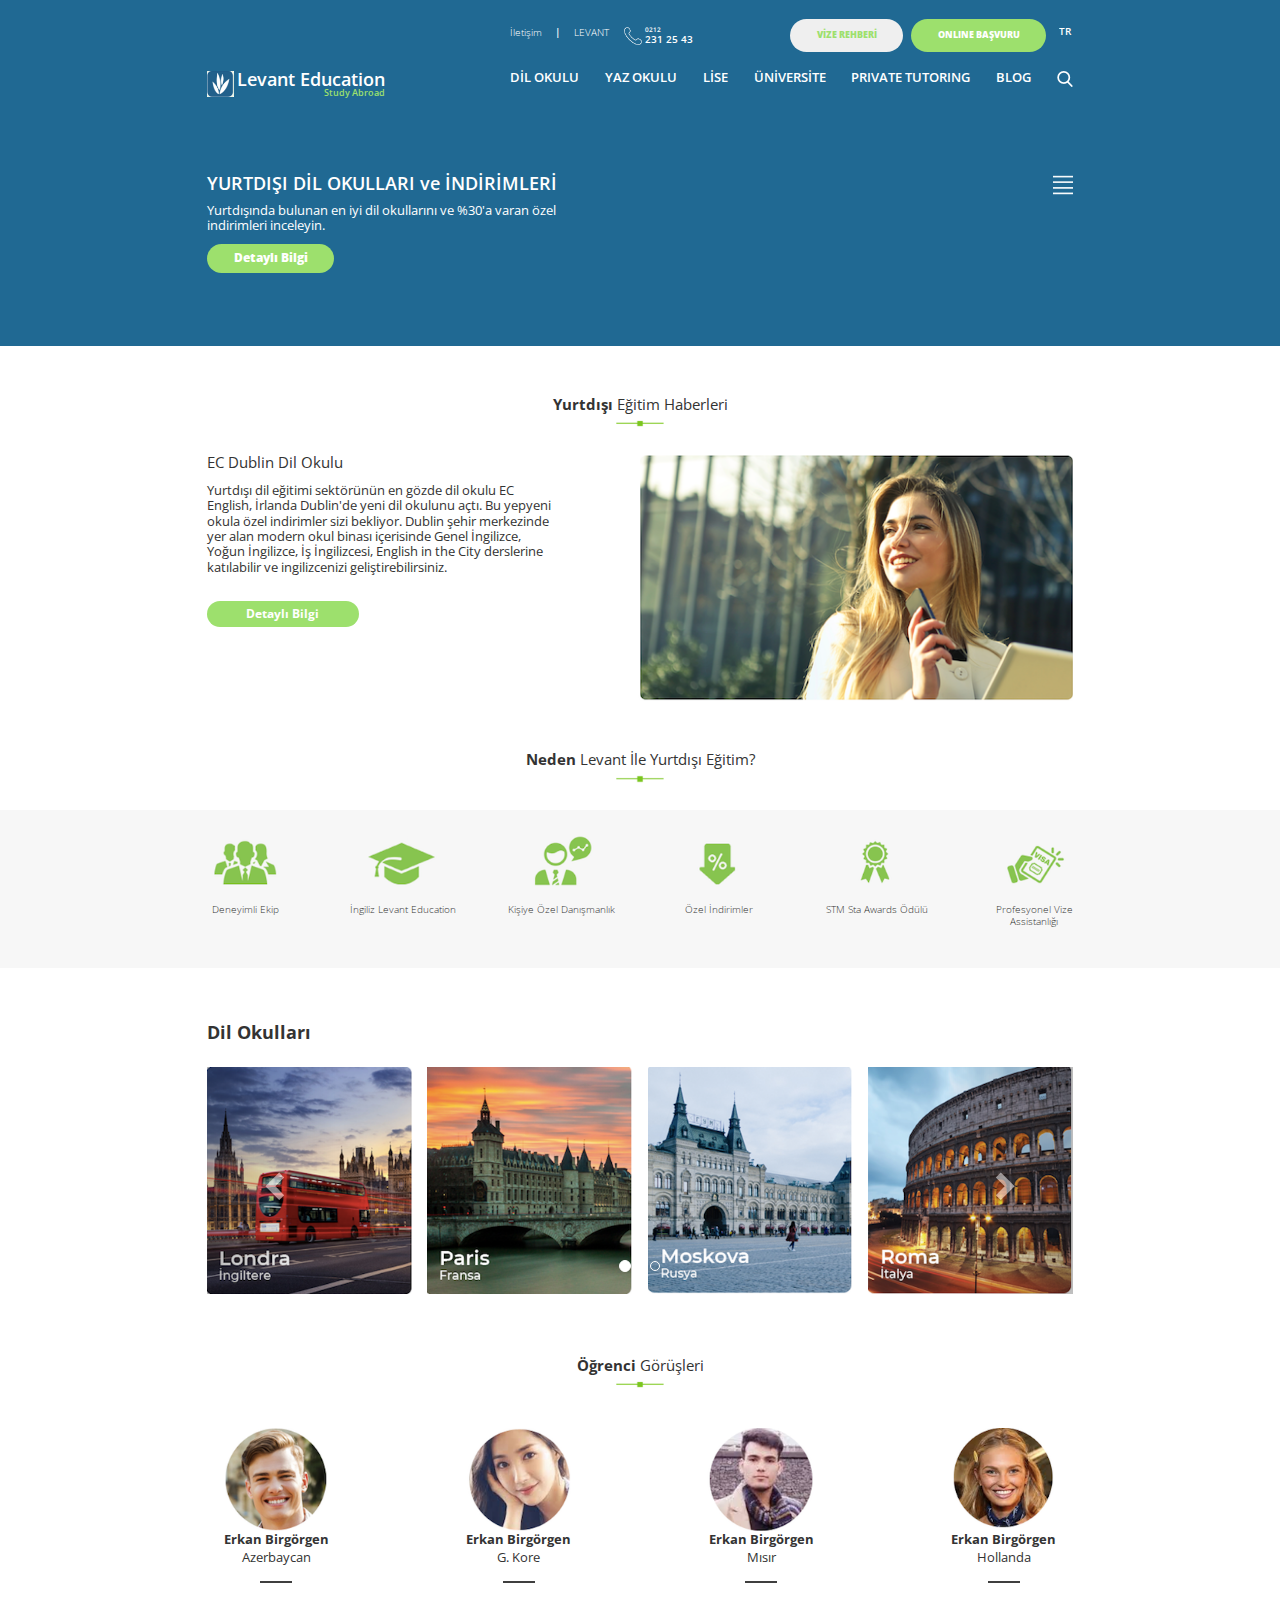
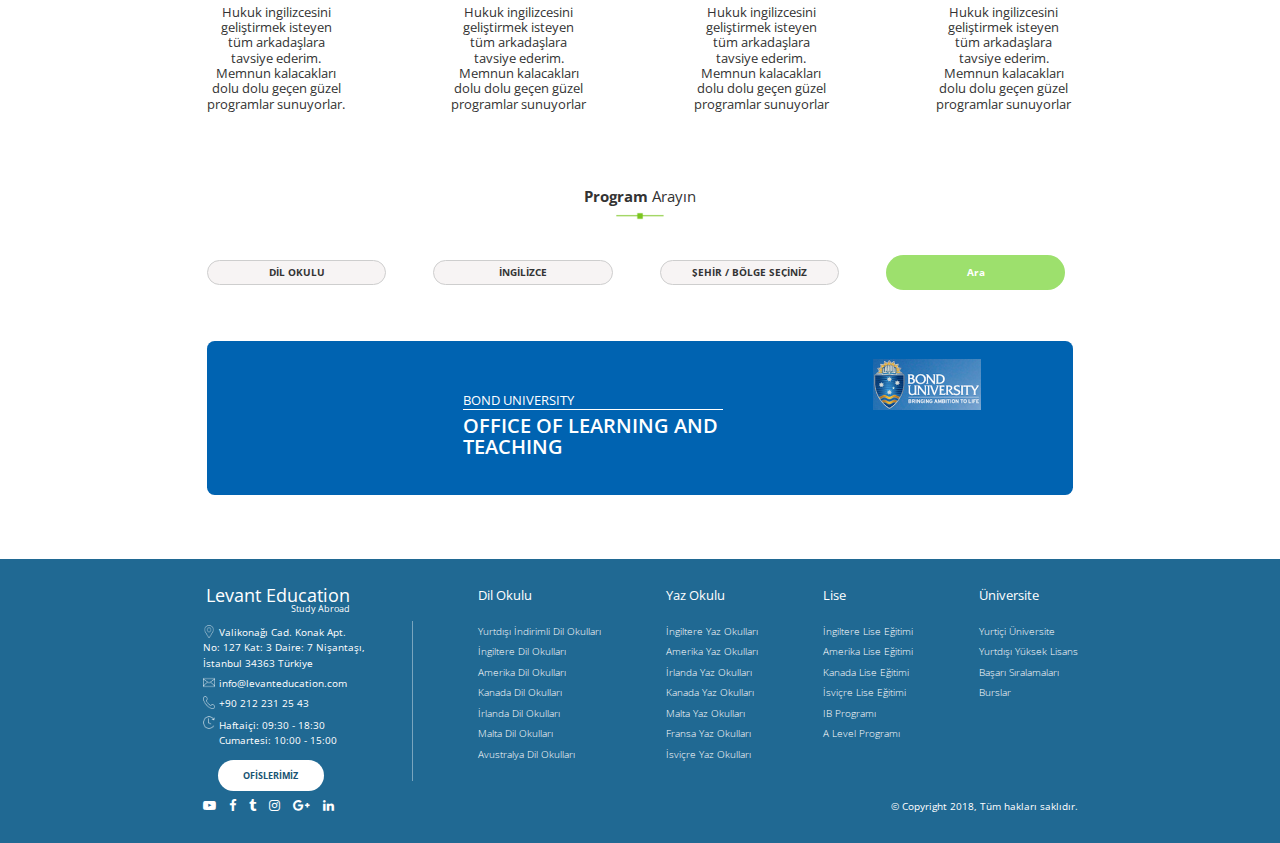
<file: index.html>
<!DOCTYPE html>
<html>
  <head>
    <meta charset="utf-8">
    <meta name="viewport" content="width=device-width, initial-scale=1.0">
    <title>Levant Education / Anasayfa </title>
    <link rel="stylesheet" href="https://maxcdn.bootstrapcdn.com/bootstrap/3.3.7/css/bootstrap.min.css" integrity="sha384-BVYiiSIFeK1dGmJRAkycuHAHRg32OmUcww7on3RYdg4Va+PmSTsz/K68vbdEjh4u" crossorigin="anonymous">
    <link href="css/reset.css" type="text/css" rel="stylesheet">
    <link  rel="stylesheet" type="text/css" href="css/style.css">
    <link href="https://stackpath.bootstrapcdn.com/font-awesome/4.7.0/css/font-awesome.min.css" rel="stylesheet" integrity="sha384-wvfXpqpZZVQGK6TAh5PVlGOfQNHSoD2xbE+QkPxCAFlNEevoEH3Sl0sibVcOQVnN" crossorigin="anonymous">
    <link rel="stylesheet" href="https://cdnjs.cloudflare.com/ajax/libs/font-awesome/4.7.0/css/font-awesome.min.css">
    <link href="https://fonts.googleapis.com/css?family=Open+Sans:300,600,700" rel="stylesheet">
    <script src="https://stackpath.bootstrapcdn.com/bootstrap/4.1.1/js/bootstrap.min.js"></script>
  </head>
  <body>
    <header>
      <div class="container" style="margin: 0 auto; width:70%;">
        <div class="flex-row">
          <div class="top-menu">
            <div></div>
            <div class="menu-container" style="width:65%;">
              <div class="left-menu">
                <a href="iletisim.html">İletişim</a>
                <p>|</p>
                <div class="dropdown">
                  <div class="dropbtn">
                    <a href="#">LEVANT</a>
                  </div>
                  <div id="mini-menu" class="dropdown-content" style="width:36vw;">
                    <div class="mini-flex">
                      <div class="left-minimenu">
                        <a href="hakkimizda.html">HAKKIMIZDA / EKİBİMİZ</a>
                        <!-- <a href="#">EKİBİMİZ</a> -->
                      </div>
                      <div class="right-minimenu">
                        <p>SERVİSLERİMİZ</p>
                        <a href="servislerimiz-1.html">Dünyanın En İyi Üniversitelerine Başvuru Servisi</a>
                        <a href="servislerimiz-2.html">Yurtdışı Tıp Fakültesi Başvuru Servisi</a>
                        <a href="servislerimiz-3.html">Ücretsiz Yurtdışı Üniversite Başvuru Servisi</a>
                        <a href="servislerimiz-4.html">Ücretsiz Yurtdışı Yüksek Lisans Başvuru Servisi</a>
                        <a href="servislerimiz-5.html">Ücretsiz Yurtdışı Eğitim Danışmanlığı</a>
                        <a href="servislerimiz-6.html">YLSY MEB Bursu ile Yurtdışına Giden Öğrencilere Özel Servis</a>
                        <a href="servislerimiz-7.html">Özel Dersler</a>
                      </div>
                    </div>
                  </div>
                </div>
                <div class="phone">
                  <img src="images/phone-call.png"  height="18px;">
                  <div class="number">
                    <p id="area-code">0212</p>
                    <p>231 25 43</p>
                  </div>
                </div>
              </div>
              <div class="right-menu">
                <button type="button" id="white-btn" class="btn">VİZE REHBERİ</button>
                <button type="button" class="btn green-btn">ONLINE BAŞVURU</button>
                <div class="language-dropdown">
                  <select>
                    <option value="TR" href="#">TR</option>
                    <option value="EN" href="#">EN</option>
                    <option value="FA" href="#">FA</option>
                    <option value="AZ" href="#">AZ</option>
                  </select>
                </div>
              </div>
            </div>
          </div>
          <div class="bottom-menu">
            <div class="company">
              <img id ="logo" src="images/logo.png" alt="The logo" style = "height:2rem;">
              <div class="company-name">
                <p>Levant Education</p>
                <p class="bottom-line">Study Abroad</p>
              </div>
            </div>
            <div class="main-menu" style="width:65%;">
              <a href="#">DİL OKULU</a>
              <a href="#">YAZ OKULU</a>
              <a href="#">LİSE</a>
              <a href="#">ÜNİVERSİTE</a>
              <a href="#">PRIVATE TUTORING</a>
              <a href="#">BLOG</a>
              <img src="images/search.png">
            </div>
          </div>
        </div>
        <div class="flex-column">
          <div class="flex-column-behind" >
            <div class="header-info">
              <h3>YURTDIŞI DİL OKULLARI ve İNDİRİMLERİ</h3>
              <p>Yurtdışında bulunan en iyi dil okullarını ve %30'a varan özel indirimleri inceleyin.</p>
              <button class="btn green-btn">Detaylı Bilgi</button>
            </div>
            <div></div>
          </div>
          <div class="flex-column-front">
            <div></div>
            <!-- main dropdown menu -->
            <div class="dropdown">
              <div class="dropbtn">
                <img src="images/menu.png" style="width:2vw;">
              </div>
              <div class="dropdown-content" style="width:100vw;">
                <div class="dropdown-container">
                  <div class="dropdown-column">
                    <div class="dropdown-title">
                      <img src="images/Screen Shot 2018-06-07 at 15.33.15.png" style="height:1rem;">
                      <h3>YURTDIŞI ÜNİVERSİTELER</h3>
                    </div>
                    <a href="#">İngiltere</a>
                    <a href="#">Kanada</a>
                    <a href="#">Amerika</a>
                    <a href="#">İrlanda</a>
                    <a href="#">Hollanda</a>
                    <a href="#">Almanya</a>
                    <a href="#">Üniversite Hazırlık Programları</a>
                    <a href="#">Foundation Programları</a>
                    <a href="#">A Level Programları</a>
                    <a href="#">Pathway Programları</a>
                    <a href="#">Ücretsiz Üniversite Başvuru Servisi</a>
                    <a href="#">En İyi Üniversitelere Başvuru Servisi (EPA)</a>
                    <a href="#">Tıp Fakültesi Başvuru Servisi</a>
                  </div>
                  <div class="dropdown-column">
                    <div class="dropdown-title">
                      <img src="images/Screen Shot 2018-06-07 at 15.33.24.png" style="height:1rem;">
                      <h3>YURTDIŞI YÜKSEK LİSANS</h3>
                    </div>
                    <a href="#">İngiltere</a>
                    <a href="#">Kanada</a>
                    <a href="#">İrlanda</a>
                    <a href="#">Almanya</a>
                    <a href="#">Hollanda</a>
                    <a href="#">Pre Master Programları</a>
                    <a href="#">Ücretsiz Yüksek Lisans Başvuru Servisi</a>
                  </div>
                  <div class="dropdown-column">
                    <div class="dropdown-title">
                      <img src="images/Screen Shot 2018-06-07 at 15.33.33.png" style="height:1rem;">
                      <h3>BAŞARI SIRALAMALARI</h3>
                    </div>
                    <a href="#">İngiltere'nin En İyi Üniversiteleri</a>
                    <a href="#">Amerika'nın En İyi Üniversiteleri</a>
                    <a href="#">Kanada'nın En İyi Üniversiteleri</a>
                    <a href="#">İrlanda'nın En İyi Üniversiteleri</a>
                    <a href="#">Dünyanın En İyi Üniversiteleri</a>
                  </div>
                  <div class="dropdown-column">
                    <div class="dropdown-title">
                      <img src="images/Screen Shot 2018-06-07 at 15.33.40.png" style="height:1rem;">
                      <h3>BURSLAR</h3>
                    </div>
                    <a href="#">Yurtdışı Üniversite Bursları</a>
                    <a href="#">Yurtdışı Yüksek Lisans Bursları</a>
                    <a href="#">Jean Monnet Bursu</a>
                    <a href="#">YLYS MEB Burslarına Özel Başvuru Servisi</a>
                  </div>
                </div>
              </div>
            </div>
          </div>
        </div>
      </div>
    </header>
    <div class="supportive" style="margin: 0 auto; width:70%;">
      <div class="mid-title">
        <h4><span style="font-weight:bold;">Yurtdışı</span> Eğitim Haberleri</h4>
        <img src="images/seperator.png" style="height:.6rem;">
      </div>
      <div class="flex-menu">
        <div style="width:40%;">
          <h4>EC Dublin Dil Okulu</h4>
          <p>Yurtdışı dil eğitimi sektörünün en gözde dil okulu EC English, İrlanda Dublin'de yeni dil okulunu açtı. Bu yepyeni okula özel indirimler sizi bekliyor. Dublin şehir merkezinde yer alan modern okul binası içerisinde Genel İngilizce, Yoğun İngilizce, İş İngilizcesi, English in the City derslerine katılabilir ve ingilizcenizi geliştirebilirsiniz.</p>
          <button class="btn green-btn">Detaylı Bilgi</button>
        </div>
        <img src="images/girl-supportive.png" style="width:34vw;">
      </div>
      <div class="mid-title">
        <h4><span style="font-weight:bold;">Neden</span> Levant İle Yurtdışı Eğitim?</h4>
        <img src="images/seperator.png" style="height:.6rem;">
      </div>
    </div>
    <div class="jumbotron">
      <div class="flex-content" style="margin: 0 auto; width:70%;">
        <div class="jumbotron-img" style="width:12%;">
          <img src="images/team.png" style="height:4rem;">
          <p>Deneyimli Ekip</p>
        </div>
        <div class="jumbotron-img" style="width:12%;">
          <img src="images/education.png" style="height:4rem;">
          <p>İngiliz Levant Education</p>
        </div>
        <div class="jumbotron-img" style="width:12%;">
          <img src="images/consultancy.png" style="height:4rem;">
          <p>Kişiye Özel Danışmanlık</p>
        </div>
        <div class="jumbotron-img" style="width:12%;">
          <img src="images/discounts.png" style="height:4rem;">
          <p>Özel İndirimler</p>
        </div>
        <div class="jumbotron-img" style="width:12%;">
          <img src="images/awards.png" style="height:4rem;">
          <p>STM Sta Awards Ödülü</p>
        </div>
        <div class="jumbotron-img" style="width:12%;">
          <img src="images/visa-assistance.png" style="height:4rem;">
          <p>Profesyonel Vize Assistanlığı</p>
        </div>
      </div>
    </div>
    <div class="supportive" style="margin: 0 auto; width:70%;">
      <h3>Dil Okulları</h3>
      <!-- Carousel Section -->
      <div id="myCarousel" class="carousel slide" data-ride="carousel">
        <!-- Indicators -->
        <ol class="carousel-indicators">
          <li data-target="#myCarousel" data-slide-to="0" class="active"></li>
          <li data-target="#myCarousel" data-slide-to="1"></li>
          <li data-target="#myCarousel" data-slide-to="2"></li>
        </ol>
  <!-- Wrapper for slides -->
        <div class="carousel-inner" role="listbox">
          <div class="item active">
            <div class="slide-item">
              <img src="images/londra.png" class="rounded img-fluid">
              <img src="images/paris.png" class="rounded img-fluid">
              <img src="images/moskova.png" class="rounded img-fluid">
              <img src="images/roma.png" class="rounded img-fluid">
            </div>
          </div>
          <div class="item">
            <div class="slide-item">
              <img src="images/paris.png" class="rounded img-fluid">
              <img src="images/londra.png" class="rounded img-fluid">
              <img src="images/moskova.png" class="rounded img-fluid">
              <img src="images/roma.png" class="rounded img-fluid">
            </div>
          </div>
          <div class="item">
            <div class="slide-item">
              <img src="images/moskova.png" class="rounded img-fluid">
              <img src="images/paris.png" class="rounded img-fluid">
              <img src="images/londra.png" class="rounded img-fluid">
              <img src="images/roma.png" class="rounded img-fluid">
            </div>
          </div>
        </div>

        <!-- Controls -->
        <a class="left carousel-control" href="#myCarousel" role="button" data-slide="prev">
    <span class="glyphicon glyphicon-chevron-left" aria-hidden="true"></span>
    <span class="sr-only">Previous</span>
</a>
<a class="right carousel-control" href="#carousel-example-generic" role="button" data-slide="next">
    <span class="glyphicon glyphicon-chevron-right" aria-hidden="true"></span>
    <span class="sr-only">Next</span>
</a>
      </div>

    </div>
    <div class="supportive" style="margin: 0 auto; width:70%;">
      <div class="mid-title">
        <h4><span style="font-weight:bold;">Öğrenci</span> Görüşleri</h4>
        <img src="images/seperator.png" style="height:.6rem;">
      </div>
      <div class="flex-content">
        <div class="student-img">
          <img src="images/Screen Shot 2018-06-12 at 16.49.37.png" style="height:8rem;">
          <div class="student-review">
            <span style="font-weight:bold;">Erkan Birgörgen</span>
            <p>Azerbaycan</p>
            <img src="images/substract.png">
            <p>Hukuk ingilizcesini geliştirmek isteyen tüm arkadaşlara tavsiye ederim. Memnun kalacakları dolu dolu geçen güzel programlar sunuyorlar.</p>
          </div>
        </div>
        <div class="student-img">
          <img src="images/Screen Shot 2018-06-12 at 16.49.50.png" style="height:8rem;">
          <div class="student-review">
            <span style="font-weight:bold;">Erkan Birgörgen</span>
            <p>G. Kore</p>
            <img src="images/substract.png">
            <p>Hukuk ingilizcesini geliştirmek isteyen tüm arkadaşlara tavsiye ederim. Memnun kalacakları dolu dolu geçen güzel programlar sunuyorlar</p>
          </div>
        </div>
        <div class="student-img">
          <img src="images/Screen Shot 2018-06-12 at 16.50.29.png" style="height:8rem;">
          <div class="student-review">
            <span style="font-weight:bold;">Erkan Birgörgen</span>
            <p>Mısır</p>
            <img src="images/substract.png">
            <p>Hukuk ingilizcesini geliştirmek isteyen tüm arkadaşlara tavsiye ederim. Memnun kalacakları dolu dolu geçen güzel programlar sunuyorlar</p>
          </div>
        </div>
        <div class="student-img">
          <img src="images/Screen Shot 2018-06-12 at 16.50.41.png" style="height:8rem;">
          <div class="student-review">
            <span style="font-weight:bold;">Erkan Birgörgen</span>
            <p>Hollanda</p>
            <img src="images/substract.png">
            <p>Hukuk ingilizcesini geliştirmek isteyen tüm arkadaşlara tavsiye ederim. Memnun kalacakları dolu dolu geçen güzel programlar sunuyorlar</p>
          </div>
        </div>
      </div>
      <div class="mid-title">
        <h4><span style="font-weight:bold;">Program</span> Arayın</h4>
        <img src="images/seperator.png" style="height:.6rem;">
      </div>

        <form>
        <select>
          <option value="DİL OKULU" href="#">DİL OKULU</option>
          <option value="YAZ OKULU" href="#">YAZ OKULU</option>
          <option value="LİSE" href="#">LİSE</option>
          <option value="ÜNİVERSİTE" href="#">ÜNİVERSİTE</option>
        </select>
        <select>
          <option value="İNGİLİZCE" href="#">İNGİLİZCE</option>
          <option value="FRANSIZCA" href="#">FRANSIZCA</option>
          <option value="İTALYANCA" href="#">İTALYANCA</option>
          <option value="ALMANCA" href="#">ALMANCA</option>
        </select>
        <select>
          <option value="" disabled selected>ŞEHİR / BÖLGE SEÇİNİZ</option>
          <option value="LONDRA" href="#">LONDRA</option>
          <option value="PARİS" href="#">PARİS</option>
          <option value="ROMA" href="#">ROMA</option>
          <option value="MOSKOVA" href="#">MOSKOVA</option>
        </select>
        <button class="btn green-btn" type="submit">Ara</button>
      </form>
      <div class="university-banner">
        <img src="images/bonduniversity.png" style="height:4rem;">
        <div class="banner-text">
        <p>BOND UNIVERSITY</p>
        <h2>OFFICE OF LEARNING AND TEACHING</h2>
      </div>
      </div>
      </div>

    <footer>
      <div class="footer-content" style="width:70%; margin:0 auto;">
        <div class="first-column" style="width:24%;">
          <div class="company">
            <div class="company-name">
              <p>Levant Education</p>
              <p class="bottom-line">Study Abroad</p>
            </div>
          </div>
          <div id="footer-seperator">
            <div class="footer-info">
              <img src="images/placeholder.png" style="height:1rem;"><span>Valikonağı Cad. Konak Apt.</br>
              No: 127 Kat: 3 Daire: 7 Nişantaşı,</br>
              İstanbul 34363 Türkiye</span>
            </div>
            <div class="footer-info">
              <img src="images/message.png" style="height:1rem;"><span>info@levanteducation.com</span>
            </div>
            <div class="footer-info">
              <img src="images/phone-call.png" style="height:1rem;"><span>+90 212 231 25 43</span>
            </div>
            <div id="hours" class="footer-info">
              <img src="images/clock.png" style="height:1rem;">
              <div>
                <span>Haftaiçi: 09:30 - 18:30</span></br>
                <span>Cumartesi: 10:00 - 15:00</span>
              </div>
            </div>
            <div class="offices">
              <a id="white-button" href="#">OFİSLERİMİZ</a>
            </div>
          </div>
        </div>
        <div class="small-column">
          <h5>Dil Okulu</h5>
          <ul>
            <li><a href="#">Yurtdışı İndirimli Dil Okulları</a></li>
            <li><a href="#">İngiltere Dil Okulları</a></li>
            <li><a href="#">Amerika Dil Okulları</a></li>
            <li><a href="#">Kanada Dil Okulları</a></li>
            <li><a href="#">İrlanda Dil Okulları</a></li>
            <li><a href="#">Malta Dil Okulları</a></li>
            <li><a href="#">Avustralya Dil Okulları</a></li>
          </ul>
        </div>
        <div class="small-column">
          <h5>Yaz Okulu</h5>
          <ul>
            <li><a href="#">İngiltere Yaz Okulları</a></li>
            <li><a href="#">Amerika Yaz Okulları</a></li>
            <li><a href="#">İrlanda Yaz Okulları</a></li>
            <li><a href="#">Kanada Yaz Okulları</a></li>
            <li><a href="#">Malta Yaz Okulları</a></li>
            <li><a href="#">Fransa Yaz Okulları</a></li>
            <li><a href="#">İsviçre Yaz Okulları</a></li>
          </ul>
        </div>
        <div class="small-column">
          <h5>Lise</h5>
          <ul>
            <li><a href="#">İngiltere Lise Eğitimi</a></li>
            <li><a href="#">Amerika Lise Eğitimi</a></li>
            <li><a href="#">Kanada Lise Eğitimi</a></li>
            <li><a href="#">İsviçre Lise Eğitimi</a></li>
            <li><a href="#">IB Programı</a></li>
            <li><a href="#">A Level Programı</a></li>
          </ul>
        </div>
        <div class="small-column">
          <h5>Üniversite</h5>
          <ul>
          <li><a href="#">Yurtiçi Üniversite</a></li>
          <li><a href="#">Yurtdışı Yüksek Lisans</a></li>
          <li><a href="#">Başarı Sıralamaları</a></li>
          <li><a href="#">Burslar</a></li>
          <ul>
        </div>
      </div>
      <div class="footer-line" style="width:70%; margin:0 auto;">
        <div class="social-media">
          <a href="#"><i class="fa fa-youtube-play"></i></a>
          <a href="#"><i class="fa fa-facebook-f"></i></a>
          <a href="#"><i class="fa fa-tumblr"></i></a>
          <a href="#"><i class="fa fa-instagram"></i></a>
          <a href="#"><i class="fa fa-google-plus"></i></a>
          <a href="#"><i class="fa fa-linkedin"></i></a>
        </div>
        <div id="copyright">&copy; Copyright 2018, Tüm hakları saklıdır.</div>
      </div>
    </footer>
    <script
      src="https://code.jquery.com/jquery-3.3.1.min.js"
      integrity="sha256-FgpCb/KJQlLNfOu91ta32o/NMZxltwRo8QtmkMRdAu8="
      crossorigin="anonymous"></script>
    <script src="js/main.js"></script>
  </body>
</html>
</file>
<file: css/style.css>
html {
  font-size: 1vw;
  font-family: 'Open Sans', sans-serif;
}


/* Header */


/* Fixed Top Header */

header {
  color: #ffffff;
  background-color: #206993;
  height: 27rem;
  font-weight: 600;
}

a {
  color: #ffffff;
  text-decoration: none;
}

a:hover {
  text-decoration: none;
  color: rgb(157, 224, 109);
}

a:visited {
    text-decoration: none;
    color: inherit;
}

.left-menu,
.right-menu,
.phone,
.top-menu,
.menu-container,
.bottom-menu,
.main-menu,
.company,
.mini-flex,
.flex-column-behind,
.flex-column-front {
  display: flex;
  flex-direction: row;
}

.top-menu,
.menu-container,
.bottom-menu,
.main-menu,
.flex-column-behind,
.flex-column-front {
  justify-content: space-between;
}

.flex-row {
  display: flex;
  flex-direction: column;
  margin-bottom: 6rem;
  z-index: 1001;
  position: relative;
}

.top-menu {
  align-items: center;
  font-size: .8rem;
  padding-top: 1rem;
  padding-bottom: 1rem;
}

.menu-container {
  align-items: center;
  padding: .5rem 0 .5rem;
}

.left-menu a {
  font-weight: 100;
  font-size: .8rem;
}

.left-menu p {
  padding-right: 1rem;
  padding-left: 1rem;
}

.phone {
  padding-left: 1.2rem;
}

.phone img {
  margin-right: -.8rem;
}

.number p {
  font-size: .8rem;
}

.top-menu,
btn {
  font-size: .8rem;
}

#area-code {
  font-size: .5rem;
  padding-bottom: 1px;
}

.btn {
  border-radius: 44px;
  font-size: .7rem;
  font-weight: bolder;
  padding: 1vh 2vw;
  margin-right: .6rem;
}

#white-btn {
  border-radius: 20px;
  color: rgb(157, 224, 109);
}

#white-btn:hover {
  color: #000000;
}

.green-btn {
  background-color: rgb(157, 224, 109);
  color: white;
}

.bottom-menu {
  align-items: flex-start;
}

#main-menu {
  padding: .5rem;
  font-size: .8rem;
}

#main-menu img {
  margin-bottom: -2px;
  height: 12px;
}

.company {
  align-content: flex-end;
}

.company-name p {
  font-size: 1.4rem;
  padding-left: 3px;
}

/* Levant Education company name will be styled
.company-name p:first-child {

} */

.company-name .bottom-line {
  color: rgb(157, 224, 109);
  text-align: right;
  font-size: .7rem;
}


.language-dropdown {
  margin: .4rem 0 0 .4rem;
  color: black;
}

.language-dropdown select {
  color: #ffffff;
  padding-top: 2px;
  border: none;
  box-shadow: none;
  background: transparent;
  -webkit-appearance: none;
  -moz-appearance: none;
  appearance: none;

}

.language-dropdown select::after {
  background: url(images/arrow-down-sign-to-navigate.png);
}
/* Fixed Top Header ends here*/

.flex-column {
  position: relative;
  z-index: 1000;
}

.flex-column-behind {
  position: absolute;
  z-index: 1001;
}

.flex-column-front {
  position: relative;
  z-index: 1010;
}

.header-info h3 {
  font-size: 1.4rem;
}

.header-info p {
  margin: .8rem 0 .8rem;
  max-width: 80%;
  font-weight: lighter;
}

.header-info .green-btn {
  font-size: .9rem;
  padding: .4rem 2rem .4rem;
}


/* Main Dropdown menu */

.dropdown-content {
  display: none;
  position: absolute;
  top: -5.8rem;
  right: -16vw;
  background-color: rgba(33, 37, 41, .9);
  z-index: 1001;
  height: 140vh;
}

.dropdown-container {
  position: relative;
  display: flex;
  flex-direction: row;
  justify-content: space-between;
  width: 80vw;
  margin: 4% 0 8% 15%;
  padding-left: 15px;
}

.dropbtn img {
  max-width: 1.6vw;
}

.dropdown-title {
  display: flex;
  flex-direction: row;
  margin-bottom: 1.2rem;
  margin-left: -.2rem;
  color: rgb(157, 224, 109);
}

.dropdown-title img {
  padding-right: 2px;
}

.dropdown-column a {
  padding: 0 0 2vh 4px;
  font-weight: 300;
}

.dropdown:hover .dropdown-content {
  display: block;
}

.dropdown-content a:hover {
  color: rgb(157, 224, 109);
}

.dropdown-content a {
  color: white;
  display: block;
}

.dropdown-column {
  display: flex;
  flex-direction: column;
  margin: 0px 1.2rem 0px 0px;
  width: 34vw;
}


/* Mini Dropdown menu  */

#mini-menu {
  left: -12vw;
  top: -1.4rem;
  height: auto;
}

.mini-flex {
  justify-content: space-around;
  margin: 2.8rem 2.4rem 2rem;
}

#mini-menu a {
  padding-bottom: .8rem;
}

.left-minimenu {
  margin: 0 1.6rem 0px 2rem;
}

.right-minimenu a {
  font-size: .8rem;
}

.left-minimenu a {
  font-size: .9rem;
}

.right-minimenu p {
  font-size: .9rem;
  color: rgb(157, 224, 109);
  padding-bottom: .6rem;
  margin-left: -1rem;
}

.flex-menu p,
.header-info p {
  line-height: 1.2;
}


/* Supportive Section */

.supportive {
  padding: 2rem 15px 1rem 15px;
}

.supportive h3 {
  padding-bottom: 2rem;
}

.mid-title {
  text-align: center;
  padding: 2rem 0 1rem;
}

.mid-title img {
  margin-top: .6rem;
}

.mid-title h4 {
  font-size: 1.2rem;
}

.flex-menu {
  display: flex;
  flex-direction: row;
  justify-content: space-between;
  padding: 1rem 0 2rem;
}

.flex-menu p {
  line-height: 1.2;
}

.flex-menu h4 {
  font-size: 1.2rem;
  padding-bottom: 1rem;
}

.flex-menu .green-btn {
  font-size: .9rem;
  padding: .3rem 3rem;
  margin-top: 2rem;
}

/* Carousel Section */

.slide-item  {
  display: flex;
  flex-direction: row;
  justify-content: space-between;
}

.carousel-inner img {
  width: 16vw;

}

/* ol.carousel-indicators {
  margin-top: 2rem;
  left: 0;
  color: black;

} */


/* Student Reviews */

.student-img {
  width: 16%;
  text-align: center;
  margin: 2rem 0 4rem;
}

.student-review p {
  padding-top: .4rem;
  line-height: 1.2;
}


/* Jumbotron Section  */

.jumbotron {
  padding: 2rem 0;
  background-color: #F7F7F7;
}

.flex-content {
  display: flex;
  flex-direction: row;
  justify-content: space-between;
}

.jumbotron-img {
  text-align: center;
  line-height: 1.2;
}

.jumbotron-img p {
  font-size: .8rem;
  margin-top: 1rem;
}


/* Form Section */

form {
  display: flex;
  flex-direction: row;
  justify-content: space-between;
  align-items: baseline;
}

form select {
  font-size: .8rem;
  font-weight: bold;
  border-radius: 4rem;
  padding: .5rem .6rem;
  margin-top: 2rem;
  width: 14vw;
  background: #f7f4f4;
  border-color: #cecece;
  text-align: center;
  appearance: button-arrow-down;
  -moz-appearance: none;
  -webkit-appearance: none;
  /* background-image: url("images/arrow-down-sign-to-navigate.png"); */
}

form .green-btn {
  font-size: .8rem;
  font-weight: bold;
  width: 14vw;
  vertical-align: middle;
  text-align: center;
  padding: .2rem auto;
}

.university-banner {
  height: 12rem;
  color: #ffffff;
  background-color: #0063B1;
  border-radius: .6rem;
  margin: 4rem 0;
}

.university-banner img {
  position: relative;
  top: 2vh;
  left: 52vw;
}

.banner-text {
  text-align: left;
  width: 30%;
  margin-left: 20vw;
}

.banner-text p {
  font-weight: 400;
  border-bottom: 1px solid #ffffff;
  padding-bottom: .2rem;
}

.banner-text h2 {
  padding-top: .4rem;
  font-weight: 600;
  font-size: 1.6rem;
}

/* Footer Section */

footer {
  height: auto;
  color: #ffffff;
  background-color: #206993;
  padding: 2.4rem 15px 2.4rem 15px;
}

footer .company-name .bottom-line {
  color: white;
}

.footer-content {
  display: flex;
  flex-direction: row;
}

.footer-content {
  justify-content: space-between;
}

.footer-content .company-name {
  margin-top: -.2rem;
  margin-bottom: .6rem;
}

.footer-line {
  display: flex;
  flex-direction: column;
}

.footer-content span,
.footer-content a,
#copyright {
  font-size: .8rem;
  /* lighter calismiyor
  font-weight: lighter; */
}

.footer-content a:hover {
  color: rgb(157, 224, 109);
}

.first-column img {
  padding-right: .3rem;
  margin-bottom: -.14rem;
}

#white-button {
  color: #185372;
  border-radius: 44px;
  font-size: .7rem;
  font-weight: bolder;
  padding: 1vh 2vw;
  margin-left: 1.2rem;
  margin-top: 2rem;
  background-color: #ffffff;
}

.footer-info {
  padding: .2rem 0 .2rem 0;
  align-items: baseline;
  line-height: 1.2;
}

#hours {
  display: flex;
}

.offices {
  margin-top: 1.4rem;
}

.small-column {
  display: flex;
  flex-direction: column;
}

.small-column h5 {
  padding-bottom: 1vh;
}

.small-column ul li {
  padding-top: .6rem;
  font-weight: 100;
}

.small-column ul {
  margin-top: .4rem;
}

#footer-seperator {
  border-right: 1px solid rgba(255, 255, 255, .4);
}

.footer-line {
  justify-content: space-between;
  padding-top: 1rem;
  align-items: baseline;
}

.footer-line {
  display: flex;
  flex-direction: row;
  justify-content: space-between;
}

.social-media {
  margin-top: .4rem;
}

.social-media a {
  padding-right: .8rem;
}


/* Carousel Section */

.supportive h3 {
  font-size: 1.4rem;
  font-weight: bold;
}

@media only screen and (min-width: 768px) and (max-width: 1160px) {
  .phone img,
  .main-menu img {
    height: 2.8vh;
    margin-top: -.2rem;
  }

  .flex-menu img {
    height: 44vh;
  }

  .slide-item img {
    height: 46vh;
  }

  .student-review img {
    width: 3vw;
  }
}

@media only screen and (min-width: 568px) and (max-width: 767px) {
  .phone img,
  .main-menu img {
    height: 2vh;
    margin-top: -.2rem;
  }

  .flex-menu img {
    height: 30vh;
  }

  .slide-item img {
    height: 34vh;
  }

  .btn,
  #white-button {
    padding: .8vh 2vw;
  }

  .student-review img {
    width: 3vw;
  }
}

@media only screen and (max-width: 567px) {
  .phone img,
  .main-menu img {
    height: 1.6vh;
    margin-top: -.2rem;
  }

  .flex-menu img {
    height: 26vh;
  }

  .slide-item img {
    height: 26vh;
  }

  .student-review img {
    width: 2vw;
  }

  .btn,
  #white-button {
    padding: .6vh 2vw;
  }
}
</file>
